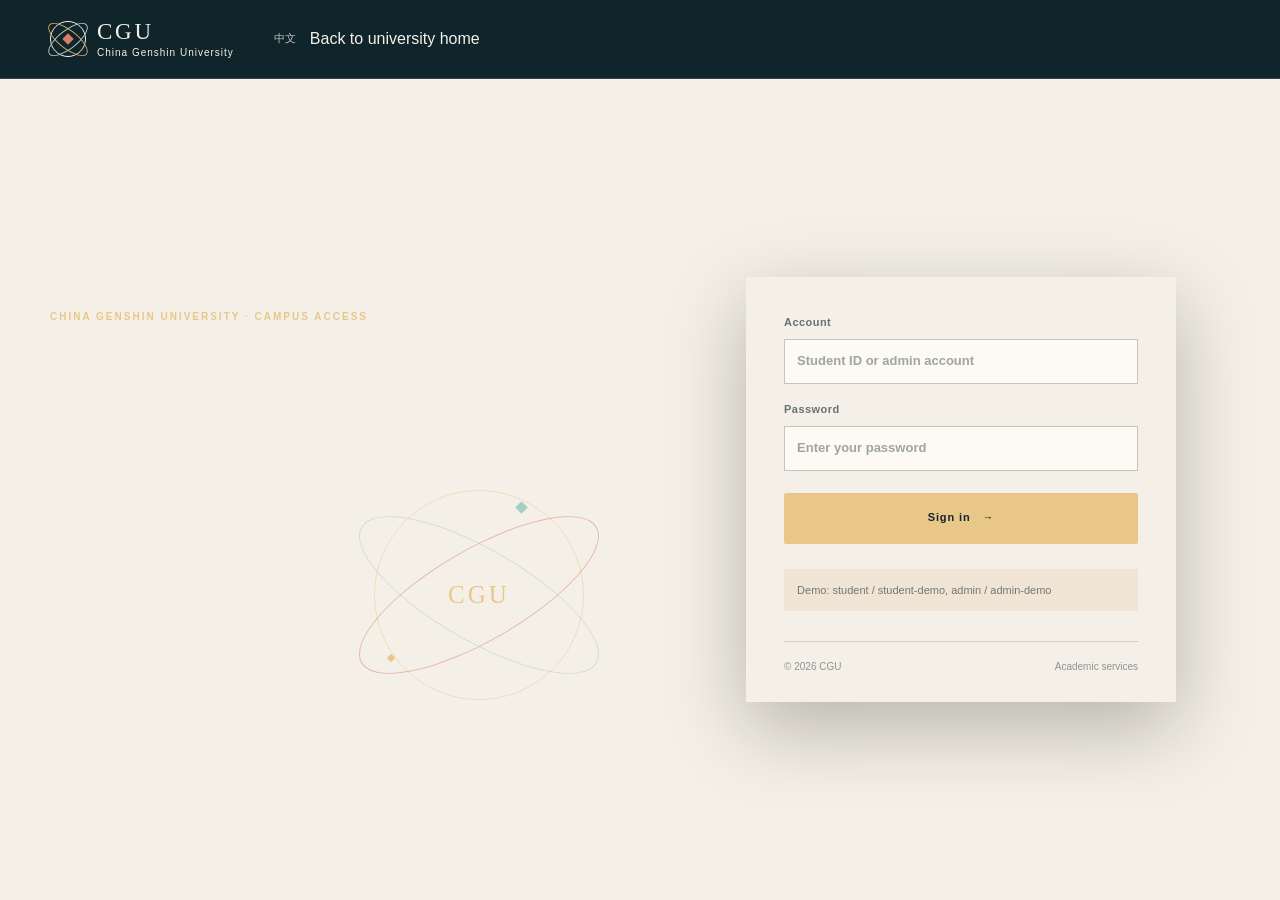
<file: wwwroot/login.html>
<!doctype html>
<html lang="zh-CN">
  <head>
    <meta charset="utf-8">
    <meta name="viewport" content="width=device-width, initial-scale=1">
    <meta name="description" content="China Genshin University campus access">
    <title data-i18n="login.pageTitle">CGU · 登录</title>
    <link rel="icon" href="favicon.svg" type="image/svg+xml">
    <link rel="stylesheet" href="portal.css">
    <script src="i18n.js" defer></script>
    <script src="portal.js" defer></script>
  </head>
  <body class="portal-shell login-page" data-page="login">
    <a class="skip-link" href="#login-main" data-i18n="common.skipLogin">跳到登录表单</a>
    <header class="portal-header portal-header-dark">
      <div class="portal-container portal-header-inner">
        <a class="portal-brand" href="index.html" aria-label="China Genshin University" data-i18n-attr="aria-label:brand.full">
          <span class="portal-brand-mark" aria-hidden="true"><span></span></span>
          <span class="portal-brand-copy"><strong>CGU</strong><small data-i18n="brand.name">原神大学</small></span>
        </a>
        <div class="portal-header-actions">
          <button class="portal-language" type="button" data-locale-toggle>English</button>
          <a class="portal-home-link" href="index.html" data-i18n="login.back">回到大学首页</a>
        </div>
      </div>
    </header>

    <main id="login-main" class="login-layout portal-container">
      <section class="login-intro" aria-labelledby="login-title">
        <p class="portal-kicker" data-i18n="login.kicker">CHINA GENSHIN UNIVERSITY · CAMPUS ACCESS</p>
        <h1 id="login-title" data-i18n="login.title">登录 CGU 门户</h1>
        <p class="login-subtitle" data-i18n="login.subtitle">进入课程、成绩与校园服务。</p>
        <div class="login-orbit" aria-hidden="true"><span>CGU</span><i></i><b></b></div>
        <p class="login-english">China Genshin University</p>
      </section>

      <section class="login-panel" aria-label="登录" data-i18n-attr="aria-label:common.loginPanel">
        <form class="portal-form login-form" data-login-form novalidate>
          <label for="login-username"><span data-i18n="login.account">账号</span><input id="login-username" name="username" type="text" autocomplete="username" required data-i18n-attr="placeholder:login.accountPlaceholder"></label>
          <label for="login-password"><span data-i18n="login.password">密码</span><input id="login-password" name="password" type="password" autocomplete="current-password" required data-i18n-attr="placeholder:login.passwordPlaceholder"></label>
          <div class="form-alert" data-login-alert role="alert" aria-live="polite"></div>
          <button class="portal-button portal-button-gold" type="submit" data-login-submit><span data-i18n="login.submit">登录门户</span><span aria-hidden="true">→</span></button>
        </form>
        <p class="login-demo" data-i18n="login.demoHint">演示账号：student / student-demo，管理员：admin / admin-demo</p>
        <div class="login-panel-footer"><span>© 2026 CGU</span><span>Academic services</span></div>
      </section>
    </main>

    <div class="portal-toast" data-toast role="status" aria-live="polite"></div>
  </body>
</html>
</file>
<file: wwwroot/portal.css>
:root {
  --portal-ink: #10252b;
  --portal-ink-soft: #29434a;
  --portal-paper: #f4f0e7;
  --portal-paper-deep: #e6e0d3;
  --portal-white: #fffdf8;
  --portal-gold: #d3a45f;
  --portal-gold-soft: #e8c789;
  --portal-mint: #a6cec5;
  --portal-coral: #d97e64;
  --portal-line: rgba(16, 37, 43, .16);
  --portal-muted: rgba(16, 37, 43, .62);
  --portal-container: 1180px;
  --portal-shadow: 0 18px 50px rgba(16, 37, 43, .12);
}

* { box-sizing: border-box; }
html { scroll-behavior: smooth; }
body.portal-shell { min-width: 320px; margin: 0; overflow-x: hidden; color: var(--portal-ink); background: var(--portal-paper); font-family: "Noto Sans SC", "PingFang SC", "Microsoft YaHei", Arial, sans-serif; line-height: 1.6; }
body.portal-shell::selection { color: var(--portal-ink); background: var(--portal-gold-soft); }
a { color: inherit; text-decoration: none; }
button, input, select, textarea { font: inherit; }
button { cursor: pointer; }
button:disabled { cursor: not-allowed; opacity: .55; }
img { display: block; max-width: 100%; }
[hidden] { display: none !important; }
:focus-visible { outline: 3px solid var(--portal-gold); outline-offset: 3px; }
.portal-container { width: min(var(--portal-container), calc(100% - 64px)); margin-inline: auto; }
.visually-hidden { position: absolute !important; width: 1px !important; height: 1px !important; padding: 0 !important; overflow: hidden !important; clip: rect(0, 0, 0, 0) !important; white-space: nowrap !important; border: 0 !important; }
.skip-link { position: fixed; z-index: 100; top: -64px; left: 16px; padding: 10px 14px; color: var(--portal-ink); background: var(--portal-gold-soft); transition: top .2s ease; }
.skip-link:focus { top: 16px; }

.portal-header { position: sticky; z-index: 20; top: 0; border-bottom: 1px solid var(--portal-line); }
.portal-header-light { color: var(--portal-ink); background: rgba(244, 240, 231, .96); backdrop-filter: blur(14px); }
.portal-header-dark { color: var(--portal-paper); background: var(--portal-ink); border-bottom-color: rgba(244, 240, 231, .15); }
.portal-header-inner { display: flex; align-items: center; min-height: 78px; gap: 30px; }
.portal-brand { display: inline-flex; align-items: center; flex: 0 0 auto; gap: 11px; }
.portal-brand-mark { position: relative; display: grid; place-items: center; width: 36px; height: 36px; border: 1px solid currentColor; border-radius: 50%; }
.portal-brand-mark::before, .portal-brand-mark::after { position: absolute; width: 46px; height: 17px; content: ""; border: 1px solid var(--portal-gold); border-radius: 50%; transform: rotate(38deg); }
.portal-brand-mark::after { border-color: var(--portal-mint); transform: rotate(-38deg); }
.portal-brand-mark span { width: 8px; height: 8px; background: var(--portal-coral); transform: rotate(45deg); }
.portal-brand-copy { display: flex; flex-direction: column; line-height: 1; }
.portal-brand-copy strong { font-family: Georgia, "Times New Roman", serif; font-size: 23px; font-weight: 500; letter-spacing: .12em; }
.portal-brand-copy small { max-width: 196px; margin-top: 5px; overflow: hidden; font-size: 10px; letter-spacing: .1em; text-overflow: ellipsis; white-space: nowrap; }
.portal-nav { display: flex; align-items: stretch; gap: 25px; height: 78px; margin-left: auto; }
.portal-nav a { position: relative; display: inline-flex; align-items: center; color: var(--portal-muted); font-size: 12px; white-space: nowrap; }
.portal-nav a::after { position: absolute; right: 0; bottom: -1px; left: 0; height: 2px; content: ""; background: var(--portal-coral); transform: scaleX(0); transition: transform .2s ease; }
.portal-nav a:hover, .portal-nav a.is-active { color: var(--portal-ink); }
.portal-nav a:hover::after, .portal-nav a.is-active::after { transform: scaleX(1); }
.portal-header-actions { display: flex; align-items: center; gap: 14px; margin-left: 10px; }
.portal-language, .portal-logout { padding: 5px 0; border: 0; color: var(--portal-muted); background: transparent; font-size: 11px; white-space: nowrap; }
.portal-header-dark .portal-language, .portal-header-dark .portal-logout { color: rgba(244, 240, 231, .78); }
.portal-language:hover, .portal-logout:hover { color: var(--portal-coral); }
.portal-user-chip { max-width: 145px; padding: 6px 10px; overflow: hidden; color: var(--portal-ink); background: var(--portal-paper-deep); font-size: 11px; text-overflow: ellipsis; white-space: nowrap; }
.portal-icon-button { display: none; width: 36px; height: 36px; padding: 0; border: 1px solid var(--portal-line); color: currentColor; background: transparent; font-size: 17px; }
.portal-mobile-nav { display: none; }

.login-page { min-height: 100vh; background: var(--portal-ink); }
.login-layout { display: grid; grid-template-columns: minmax(0, 1.08fr) minmax(340px, .92fr); align-items: center; gap: clamp(55px, 10vw, 160px); min-height: calc(100vh - 79px); padding-top: 70px; padding-bottom: 70px; color: var(--portal-paper); }
.login-intro { position: relative; min-height: 430px; padding-top: 34px; }
.portal-kicker { margin: 0 0 15px; color: var(--portal-coral); font-size: 10px; font-weight: 800; letter-spacing: .2em; line-height: 1.5; }
.portal-header-dark .portal-kicker, .login-page .portal-kicker { color: var(--portal-gold-soft); }
.login-intro h1, .portal-page-heading h1 { margin: 0; font-family: Georgia, "Songti SC", "STSong", serif; font-size: clamp(42px, 5vw, 68px); font-weight: 400; letter-spacing: .01em; line-height: 1.14; }
.login-subtitle { max-width: 430px; margin: 22px 0 0; color: rgba(244, 240, 231, .72); font-size: 15px; }
.login-english { margin-top: 65px; color: rgba(244, 240, 231, .44); font-family: Georgia, serif; font-size: 17px; letter-spacing: .05em; }
.login-orbit { position: absolute; right: 6%; bottom: 5px; display: grid; place-items: center; width: 210px; height: 210px; color: var(--portal-gold-soft); font-family: Georgia, serif; font-size: 25px; letter-spacing: .12em; border: 1px solid rgba(232, 199, 137, .46); border-radius: 50%; }
.login-orbit::before, .login-orbit::after { position: absolute; width: 270px; height: 90px; content: ""; border: 1px solid rgba(166, 206, 197, .48); border-radius: 50%; transform: rotate(30deg); }
.login-orbit::after { border-color: rgba(217, 126, 100, .5); transform: rotate(-30deg); }
.login-orbit i, .login-orbit b { position: absolute; display: block; width: 9px; height: 9px; background: var(--portal-coral); transform: rotate(45deg); }
.login-orbit i { top: 12px; right: 57px; background: var(--portal-mint); }
.login-orbit b { bottom: 38px; left: 13px; width: 6px; height: 6px; background: var(--portal-gold-soft); }
.login-panel { width: 100%; max-width: 430px; padding: 37px 38px 27px; color: var(--portal-ink); background: var(--portal-paper); box-shadow: 0 26px 75px rgba(0, 0, 0, .25); }
.portal-form { display: grid; gap: 17px; }
.portal-form label { display: grid; gap: 7px; color: var(--portal-muted); font-size: 11px; font-weight: 700; letter-spacing: .04em; }
.portal-form input, .portal-form select, .portal-form textarea { width: 100%; min-height: 45px; padding: 9px 12px; border: 1px solid rgba(16, 37, 43, .25); border-radius: 0; color: var(--portal-ink); background: rgba(255, 253, 248, .8); font-size: 13px; }
.portal-form textarea { min-height: 90px; resize: vertical; }
.portal-form input::placeholder { color: rgba(16, 37, 43, .4); }
.portal-form input:focus, .portal-form select:focus, .portal-form textarea:focus { outline: 2px solid var(--portal-gold); outline-offset: 1px; border-color: var(--portal-gold); }
.portal-button { display: inline-flex; align-items: center; justify-content: center; gap: 12px; min-height: 43px; padding: 0 17px; border: 1px solid transparent; border-radius: 2px; font-size: 11px; font-weight: 800; letter-spacing: .08em; transition: transform .2s ease, background .2s ease, color .2s ease, border-color .2s ease; }
.portal-button:hover:not(:disabled) { transform: translateY(-2px); }
.portal-button-gold { color: var(--portal-ink); background: var(--portal-gold-soft); }
.portal-button-gold:hover:not(:disabled) { background: #f1d49a; }
.portal-button-outline { color: var(--portal-ink); background: transparent; border-color: var(--portal-line); }
.portal-button-outline:hover:not(:disabled) { background: var(--portal-paper-deep); border-color: rgba(16, 37, 43, .3); }
.portal-button-dark { color: var(--portal-paper); background: var(--portal-ink); }
.login-form .portal-button { width: 100%; min-height: 51px; margin-top: 5px; }
.form-alert, .portal-alert { min-height: 20px; color: #a44735; font-size: 12px; }
.form-alert:empty, .portal-alert:empty { display: none; }
.login-demo { margin: 25px 0 0; padding: 12px 13px; color: rgba(16, 37, 43, .57); background: rgba(211, 164, 95, .14); font-size: 11px; line-height: 1.65; }
.login-panel-footer { display: flex; justify-content: space-between; margin-top: 30px; padding-top: 17px; border-top: 1px solid var(--portal-line); color: rgba(16, 37, 43, .45); font-size: 10px; }

.app-page { background: var(--portal-paper); }
.portal-main { padding-top: 72px; padding-bottom: 120px; }
.portal-page-heading { display: flex; align-items: flex-end; justify-content: space-between; gap: 32px; padding-bottom: 45px; border-bottom: 1px solid var(--portal-line); }
.portal-page-heading h1 { font-size: clamp(40px, 5vw, 62px); }
.portal-welcome { margin: 14px 0 0; color: var(--portal-muted); font-size: 14px; }
.portal-alert { margin: 20px 0 0; padding: 0; }
.portal-section { scroll-margin-top: 100px; padding-top: 72px; }
.section-heading-inline { display: flex; align-items: flex-end; justify-content: space-between; gap: 20px; margin-bottom: 27px; }
.section-heading-inline h2 { margin: 0; font-family: Georgia, "Songti SC", "STSong", serif; font-size: 39px; font-weight: 400; line-height: 1.2; }
.section-count { padding-bottom: 7px; color: var(--portal-coral); font-family: Georgia, serif; font-size: 23px; }
.metric-grid { display: grid; grid-template-columns: repeat(4, 1fr); gap: 14px; }
.metric-card { min-height: 142px; padding: 24px 21px 18px; border: 1px solid var(--portal-line); background: rgba(255, 253, 248, .55); }
.metric-card-accent { color: var(--portal-paper); background: var(--portal-ink); border-color: var(--portal-ink); }
.metric-label { display: block; color: var(--portal-muted); font-size: 11px; }
.metric-card-accent .metric-label { color: rgba(244, 240, 231, .66); }
.metric-card strong { display: block; margin-top: 11px; font-family: Georgia, serif; font-size: 38px; font-weight: 400; line-height: 1.1; }
.metric-card small { display: block; margin-top: 12px; color: rgba(16, 37, 43, .48); font-size: 10px; }
.metric-card-accent small { color: rgba(244, 240, 231, .58); }
.metric-course { max-width: 100%; overflow: hidden; font-size: 23px !important; text-overflow: ellipsis; white-space: nowrap; }
.overview-grid { display: grid; grid-template-columns: 1fr 1fr; gap: 15px; margin-top: 15px; }
.panel-card { border: 1px solid var(--portal-line); background: rgba(255, 253, 248, .65); }
.overview-card { min-height: 245px; padding: 23px 24px; }
.panel-card-heading { display: flex; align-items: center; justify-content: space-between; gap: 12px; padding-bottom: 14px; border-bottom: 1px solid var(--portal-line); }
.panel-card-heading h2 { margin: 0; font-family: Georgia, "Songti SC", serif; font-size: 22px; font-weight: 400; }
.panel-link { color: var(--portal-coral); font-size: 11px; font-weight: 700; }
.panel-link:hover { text-decoration: underline; }
.mini-announcements, .mini-schedule { padding-top: 5px; }
.mini-announcement { display: grid; grid-template-columns: 58px 1fr; gap: 13px; padding: 13px 0; border-bottom: 1px solid var(--portal-line); }
.mini-announcement:last-child { border-bottom: 0; }
.mini-announcement time { color: var(--portal-coral); font-family: Georgia, serif; font-size: 15px; }
.mini-announcement strong { display: block; overflow: hidden; font-size: 12px; font-weight: 700; text-overflow: ellipsis; white-space: nowrap; }
.mini-announcement span { display: block; margin-top: 2px; overflow: hidden; color: var(--portal-muted); font-size: 10px; text-overflow: ellipsis; white-space: nowrap; }
.mini-class { display: flex; align-items: center; justify-content: space-between; gap: 12px; padding: 13px 0; border-bottom: 1px solid var(--portal-line); }
.mini-class:last-child { border-bottom: 0; }
.mini-class strong { display: block; font-size: 12px; }
.mini-class span { display: block; color: var(--portal-muted); font-size: 10px; }
.mini-class time { flex: 0 0 auto; color: var(--portal-coral); font-family: Georgia, serif; font-size: 13px; }
.empty-state { margin: 0; padding: 31px 15px; color: rgba(16, 37, 43, .48); text-align: center; font-size: 12px; }

.filter-bar { display: flex; align-items: center; gap: 9px; margin-bottom: 16px; }
.search-field { position: relative; flex: 1 1 auto; }
.search-field > span { position: absolute; top: 8px; left: 12px; color: var(--portal-coral); font-size: 22px; line-height: 1; }
.search-field input { width: 100%; min-height: 42px; padding: 0 12px 0 36px; border: 1px solid var(--portal-line); color: var(--portal-ink); background: rgba(255, 253, 248, .66); font-size: 12px; }
.filter-bar select { min-width: 130px; min-height: 42px; padding: 0 10px; border: 1px solid var(--portal-line); color: var(--portal-ink); background: rgba(255, 253, 248, .66); font-size: 11px; }
.table-wrap { overflow-x: auto; border: 1px solid var(--portal-line); background: rgba(255, 253, 248, .58); }
.data-table { width: 100%; min-width: 680px; border-collapse: collapse; text-align: left; }
.data-table th { padding: 13px 16px; color: rgba(16, 37, 43, .56); background: rgba(230, 224, 211, .6); font-size: 10px; font-weight: 800; letter-spacing: .08em; white-space: nowrap; }
.data-table td { padding: 16px; border-top: 1px solid var(--portal-line); color: var(--portal-muted); font-size: 12px; vertical-align: middle; }
.data-table td:first-child { color: var(--portal-ink); font-family: Georgia, serif; }
.course-name { color: var(--portal-ink); font-weight: 700; }
.course-name small { display: block; margin-top: 3px; color: var(--portal-muted); font-family: inherit; font-size: 10px; font-weight: 400; }
.status-pill { display: inline-flex; align-items: center; min-height: 24px; padding: 0 8px; color: #477870; background: rgba(166, 206, 197, .3); font-size: 10px; white-space: nowrap; }
.status-pill.is-full { color: #a44735; background: rgba(217, 126, 100, .16); }
.status-pill.is-progress { color: #96702f; background: rgba(232, 199, 137, .34); }
.table-action { padding: 5px 0; border: 0; border-bottom: 1px solid currentColor; color: var(--portal-coral); background: transparent; font-size: 11px; font-weight: 800; }
.table-action:hover { color: var(--portal-ink); }
.table-action.is-danger { color: #a44735; }
.table-action + .table-action { margin-left: 13px; }

.schedule-wrap { overflow-x: auto; border: 1px solid var(--portal-line); background: rgba(255, 253, 248, .58); }
.schedule-grid { display: grid; grid-template-columns: 78px repeat(7, minmax(122px, 1fr)); min-width: 950px; }
.schedule-cell { min-height: 72px; padding: 10px; border-right: 1px solid var(--portal-line); border-bottom: 1px solid var(--portal-line); }
.schedule-cell:nth-child(8n) { border-right: 0; }
.schedule-head { min-height: 47px; color: var(--portal-ink); background: var(--portal-paper-deep); font-size: 11px; font-weight: 800; }
.schedule-time { color: rgba(16, 37, 43, .52); background: rgba(230, 224, 211, .35); font-family: Georgia, serif; font-size: 12px; }
.schedule-entry { min-height: 55px; padding: 8px 9px; color: var(--portal-ink); background: rgba(232, 199, 137, .35); border-left: 3px solid var(--portal-coral); }
.schedule-entry strong { display: block; font-size: 11px; line-height: 1.4; }
.schedule-entry span { display: block; margin-top: 3px; color: var(--portal-muted); font-size: 9px; }

.announcement-list { border-top: 1px solid var(--portal-line); }
.announcement-item { display: grid; grid-template-columns: 90px minmax(0, 1fr) auto; gap: 24px; align-items: start; padding: 22px 3px; border-bottom: 1px solid var(--portal-line); }
.announcement-date { color: var(--portal-coral); font-family: Georgia, serif; font-size: 21px; line-height: 1.2; }
.announcement-date small { display: block; margin-top: 5px; color: var(--portal-muted); font-family: inherit; font-size: 10px; }
.announcement-item h3 { margin: 0 0 5px; font-family: Georgia, "Songti SC", serif; font-size: 20px; font-weight: 400; line-height: 1.35; }
.announcement-item p { display: -webkit-box; max-width: 690px; margin: 0; overflow: hidden; color: var(--portal-muted); font-size: 12px; line-height: 1.75; -webkit-box-orient: vertical; -webkit-line-clamp: 2; }
.announcement-type { color: #477870; font-size: 9px; font-weight: 800; letter-spacing: .15em; }
.announcement-open { align-self: center; padding: 4px 0; border: 0; border-bottom: 1px solid var(--portal-coral); color: var(--portal-coral); background: transparent; font-size: 11px; font-weight: 800; white-space: nowrap; }
.announcement-open:hover { color: var(--portal-ink); border-color: var(--portal-ink); }
.profile-card { display: flex; align-items: flex-start; gap: 30px; padding: 30px; border: 1px solid var(--portal-line); background: rgba(255, 253, 248, .58); }
.profile-avatar { display: grid; place-items: center; flex: 0 0 auto; width: 70px; height: 70px; color: var(--portal-paper); background: var(--portal-ink); font-family: Georgia, serif; font-size: 20px; }
.profile-fields { display: grid; grid-template-columns: repeat(3, minmax(130px, 1fr)); gap: 25px 40px; width: 100%; }
.profile-fields div { display: grid; gap: 4px; }
.profile-fields span { color: var(--portal-muted); font-size: 10px; }
.profile-fields strong { overflow: hidden; color: var(--portal-ink); font-size: 13px; font-weight: 700; text-overflow: ellipsis; white-space: nowrap; }

.admin-quick-links { display: grid; grid-template-columns: 1fr 1fr; gap: 15px; margin-top: 15px; }
.quick-link { display: grid; grid-template-columns: 40px 1fr 20px; align-items: center; gap: 15px; min-height: 77px; padding: 0 20px; border: 1px solid var(--portal-line); background: rgba(255, 253, 248, .58); transition: transform .2s ease, background .2s ease; }
.quick-link:hover { transform: translateY(-3px); background: var(--portal-gold-soft); }
.quick-link span { color: var(--portal-coral); font-family: Georgia, serif; font-size: 22px; }
.quick-link strong { font-size: 12px; }
.quick-link b { color: var(--portal-coral); font-size: 19px; font-weight: 400; }
.admin-editor { margin: -5px 0 22px; padding: 27px; border: 1px solid var(--portal-line); background: rgba(230, 224, 211, .35); }
.form-grid { display: grid; grid-template-columns: repeat(4, 1fr); gap: 16px; }
.form-actions { display: flex; gap: 10px; margin-top: 3px; }
.admin-form > label { margin-top: 16px; }
.admin-table { min-width: 850px; }
.admin-announcement-list { border-top: 1px solid var(--portal-line); }
.admin-announcement-row { display: grid; grid-template-columns: minmax(0, 1fr) 160px 170px; align-items: center; gap: 20px; padding: 18px 3px; border-bottom: 1px solid var(--portal-line); }
.admin-announcement-row > * { min-width: 0; }
.admin-announcement-row h3 { margin: 0 0 3px; font-family: Georgia, serif; font-size: 17px; font-weight: 400; }
.admin-announcement-row p { margin: 0; overflow: hidden; color: var(--portal-muted); font-size: 11px; text-overflow: ellipsis; white-space: nowrap; }
.admin-announcement-meta { color: var(--portal-muted); font-size: 10px; }
.admin-actions { display: flex; justify-content: flex-end; gap: 14px; }

.portal-dialog { width: min(570px, calc(100% - 32px)); padding: 0; border: 0; color: var(--portal-ink); background: var(--portal-paper); box-shadow: 0 25px 80px rgba(0, 0, 0, .3); }
.portal-dialog::backdrop { background: rgba(16, 37, 43, .72); backdrop-filter: blur(4px); }
.dialog-content { position: relative; padding: 39px 38px 35px; }
.dialog-close { position: absolute; top: 13px; right: 16px; width: 30px; height: 30px; padding: 0; border: 0; color: var(--portal-ink); background: transparent; font-size: 27px; font-weight: 300; }
.dialog-content h2 { margin: 0; font-family: Georgia, "Songti SC", serif; font-size: 32px; font-weight: 400; line-height: 1.3; }
.dialog-date { margin: 9px 0 20px; color: var(--portal-muted); font-size: 11px; }
.dialog-body { color: var(--portal-muted); font-size: 13px; line-height: 1.9; white-space: pre-wrap; }
.portal-toast { position: fixed; z-index: 60; right: 22px; bottom: 22px; max-width: min(360px, calc(100% - 44px)); padding: 13px 17px; color: var(--portal-paper); background: var(--portal-ink); box-shadow: 0 12px 30px rgba(0, 0, 0, .2); font-size: 12px; opacity: 0; pointer-events: none; transform: translateY(12px); transition: opacity .2s ease, transform .2s ease; }
.portal-toast.is-visible { opacity: 1; transform: translateY(0); }

@media (max-width: 980px) {
  .portal-container { width: min(var(--portal-container), calc(100% - 44px)); }
  .portal-nav { gap: 16px; }
  .portal-header-actions { gap: 10px; }
  .portal-user-chip { max-width: 100px; }
  .login-layout { gap: 55px; }
  .login-orbit { right: 0; width: 175px; height: 175px; }
  .login-orbit::before, .login-orbit::after { width: 225px; }
  .form-grid { grid-template-columns: repeat(2, 1fr); }
  .profile-fields { gap: 22px 25px; }
}

@media (max-width: 760px) {
  .portal-container { width: min(var(--portal-container), calc(100% - 36px)); }
  .portal-header-inner { min-height: 68px; gap: 15px; }
  .portal-nav { display: none; }
  .portal-header-actions { margin-left: auto; }
  .portal-user-chip { display: none; }
  .portal-icon-button { display: block; }
  .portal-mobile-nav { display: grid; max-height: 0; overflow: hidden; padding: 0 18px; background: var(--portal-paper); transition: max-height .25s ease, padding .25s ease; }
  .portal-mobile-nav.is-open { max-height: 300px; padding-top: 8px; padding-bottom: 12px; border-top: 1px solid var(--portal-line); }
  .portal-mobile-nav a { padding: 10px 4px; border-bottom: 1px solid var(--portal-line); color: var(--portal-muted); font-size: 13px; }
  .portal-mobile-nav a:last-child { border-bottom: 0; }
  .login-layout { display: block; min-height: auto; padding-top: 49px; padding-bottom: 50px; }
  .login-intro { min-height: 320px; padding-top: 10px; overflow: hidden; }
  .login-intro h1 { font-size: 43px; }
  .login-subtitle { font-size: 14px; }
  .login-orbit { right: 10px; bottom: 0; width: 138px; height: 138px; font-size: 19px; }
  .login-orbit::before, .login-orbit::after { width: 180px; height: 63px; }
  .login-english { margin-top: 50px; font-size: 15px; }
  .login-panel { max-width: none; padding: 30px 23px 24px; }
  .portal-main { padding-top: 43px; padding-bottom: 75px; }
  .portal-page-heading { align-items: flex-start; flex-direction: column; gap: 22px; padding-bottom: 31px; }
  .portal-page-heading h1 { font-size: 43px; }
  .portal-page-heading .portal-button { align-self: flex-start; }
  .portal-section { padding-top: 54px; }
  .section-heading-inline h2 { font-size: 34px; }
  .metric-grid { grid-template-columns: repeat(2, 1fr); gap: 10px; }
  .metric-card { min-height: 124px; padding: 17px 15px 15px; }
  .metric-card strong { margin-top: 9px; font-size: 31px; }
  .metric-course { font-size: 19px !important; }
  .overview-grid { grid-template-columns: 1fr; }
  .filter-bar { align-items: stretch; flex-wrap: wrap; }
  .search-field { flex-basis: 100%; }
  .filter-bar select { flex: 1 1 0; min-width: 0; }
  .announcement-item { grid-template-columns: 65px minmax(0, 1fr); gap: 14px; }
  .announcement-open { grid-column: 2; justify-self: start; margin-top: 4px; }
  .profile-card { align-items: stretch; flex-direction: column; padding: 22px; }
  .profile-fields { grid-template-columns: repeat(2, minmax(0, 1fr)); gap: 18px 20px; }
  .admin-quick-links { grid-template-columns: 1fr; }
  .admin-editor { padding: 20px 16px; }
  .admin-announcement-row { grid-template-columns: 1fr; gap: 8px; }
  .admin-actions { justify-content: flex-start; }
}

@media (max-width: 440px) {
  .portal-brand-copy small { max-width: 105px; font-size: 9px; letter-spacing: .03em; }
  .portal-language { font-size: 10px; }
  .portal-logout { font-size: 10px; }
  .login-intro { min-height: 290px; }
  .login-orbit { right: -2px; bottom: -8px; width: 118px; height: 118px; }
  .login-orbit::before, .login-orbit::after { width: 154px; height: 53px; }
  .form-grid { grid-template-columns: 1fr; gap: 15px; }
  .section-heading-inline { align-items: flex-start; flex-direction: column; gap: 8px; }
  .section-count { padding-bottom: 0; }
  .profile-fields { grid-template-columns: 1fr; }
  .dialog-content { padding: 34px 22px 27px; }
}

@media (prefers-reduced-motion: reduce) {
  *, *::before, *::after { scroll-behavior: auto !important; transition-duration: .01ms !important; animation-duration: .01ms !important; }
}
</file>
